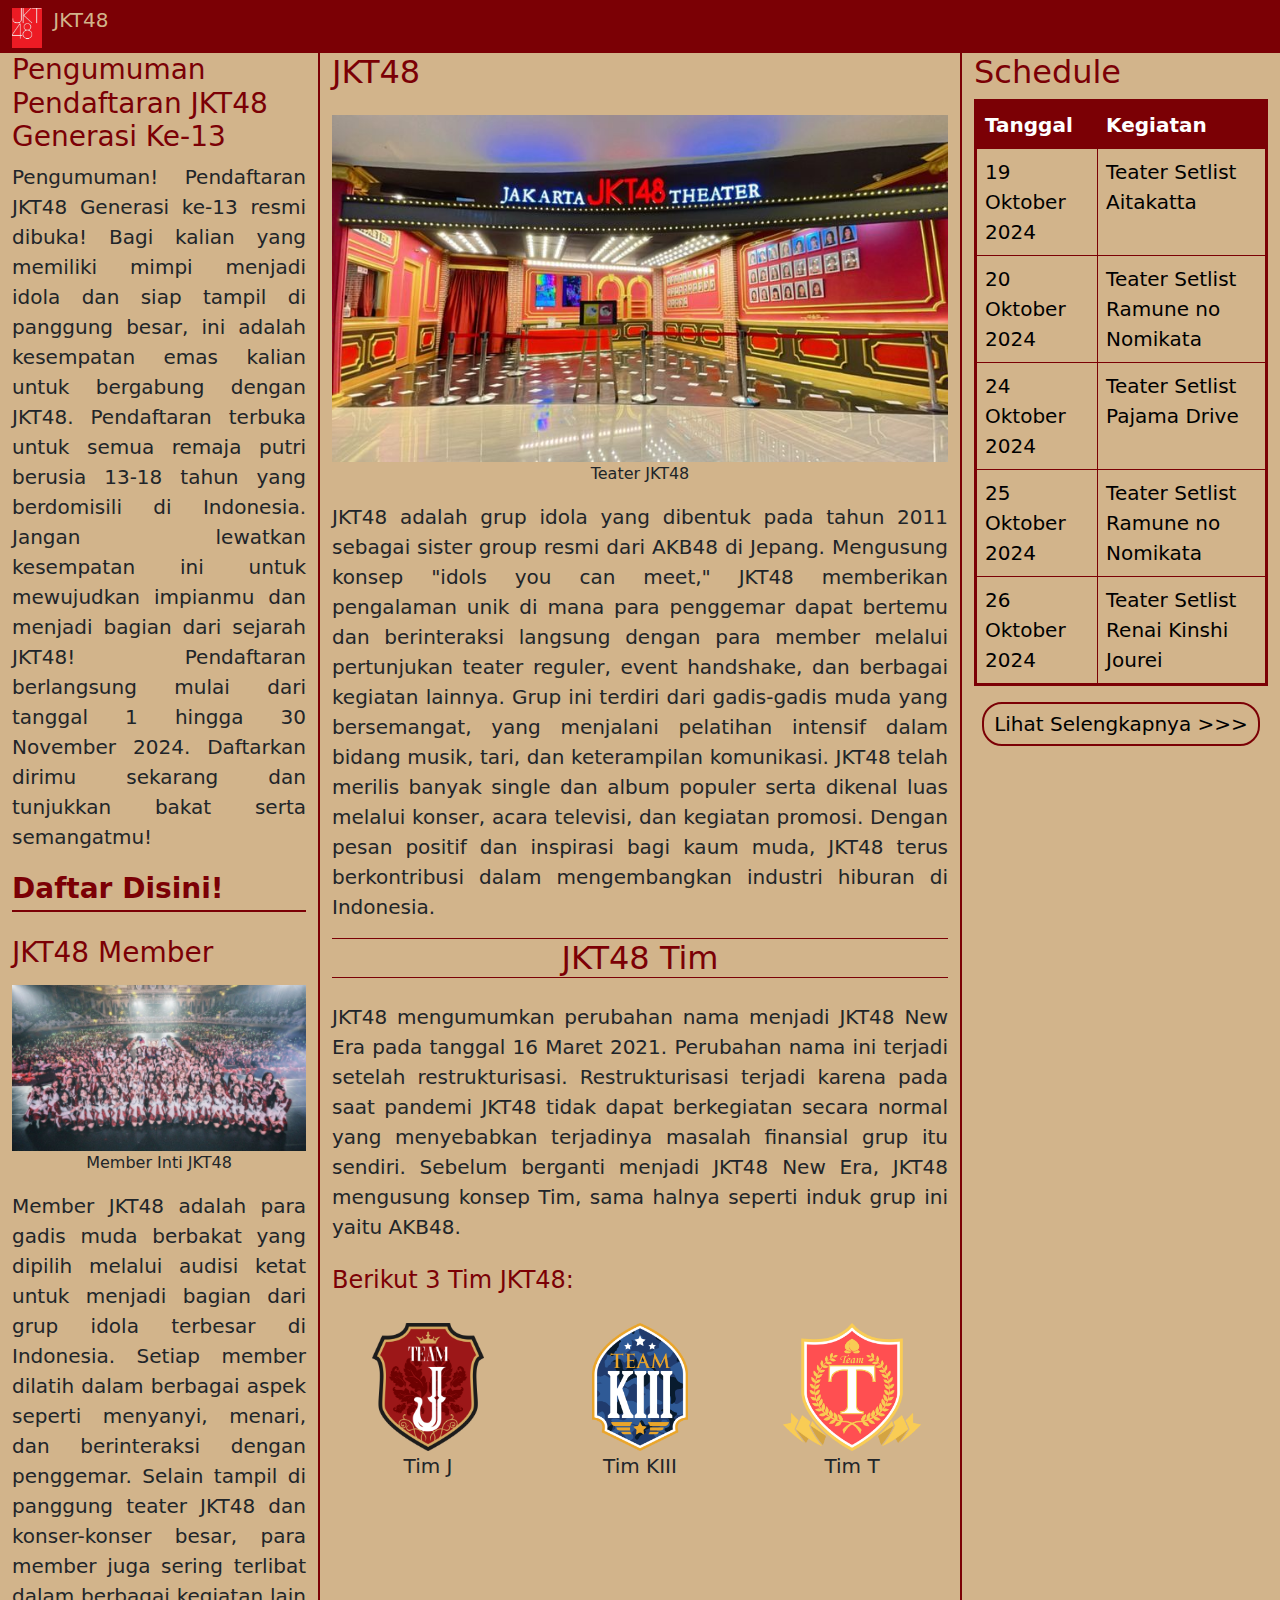
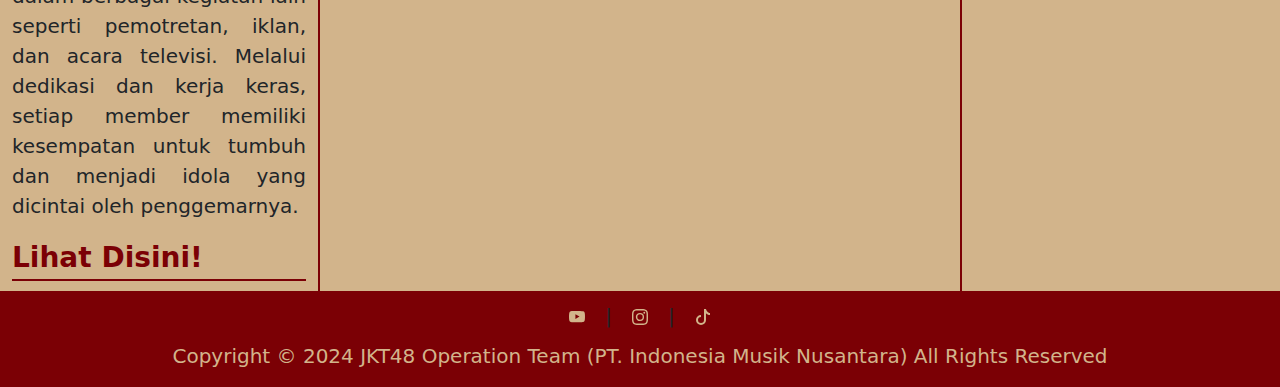
<file: index.html>
<!DOCTYPE html>
<html lang="en">

<head>
    <meta charset="UTF-8">
    <meta name="viewport" content="width=device-width, initial-scale=1.0">
    <title>JKT48</title>
    <link rel="icon" href="JKT48LogoRed.png" type="image/png">
    <link href="https://cdn.jsdelivr.net/npm/bootstrap@5.3.3/dist/css/bootstrap.min.css" rel="stylesheet"
        integrity="sha384-QWTKZyjpPEjISv5WaRU9OFeRpok6YctnYmDr5pNlyT2bRjXh0JMhjY6hW+ALEwIH" crossorigin="anonymous">
    <script src="https://cdn.jsdelivr.net/npm/bootstrap@5.3.3/dist/js/bootstrap.bundle.min.js"
        integrity="sha384-YvpcrYf0tY3lHB60NNkmXc5s9fDVZLESaAA55NDzOxhy9GkcIdslK1eN7N6jIeHz"
        crossorigin="anonymous"></script>
    <link rel="stylesheet" href="main.css">
    <div itemscope itemtype="http://schema.org/LocalBusiness" style="display: none;">
        <h2><span itemprop="name">Arkan Hariz Chandrawinata Liem </span></h2>
        <span itemprop="description"></span>
        <div itemprop="address" itemscope itemtype="http://schema.org/PostalAddress">
            <span itemprop="streetAddress">Perumahan Arum Lestari Permai 1 Blok D5, Jl. Karimun Jawa, Sukarame</span>
            <span itemprop="postalCode">35131</span>
            <span itemprop="addressLocality">Bandar Lampung </span>,
            <span itemprop="addressRegion">Lampung</span>
        </div>
        Phone: <span itemprop="telephone">082281920744</span>
    </div>
</head>

<body>
    <nav class="navbar bg-body-tertiary sticky-top">
        <div class="container-fluid nav-color sticky-top">
            <a class="navbar-brand" href="#">
                <img src="./assets/JKT48 Logo Red.jpeg" alt="Logo" width="30" height="40"
                    class="d-inline-block align-text-top">
                <span>JKT48</span>
            </a>
        </div>
    </nav>

    <section class="container-fluid">
        <div class="row">
            <div class="col-lg-3 col-md-4 order-2 order-md-1 side-bar custom-border-right">
                <h3>Pengumuman Pendaftaran JKT48 Generasi Ke-13</h3>
                <p class="info-justify">
                    Pengumuman! Pendaftaran JKT48 Generasi ke-13 resmi dibuka! Bagi kalian yang memiliki mimpi menjadi
                    idola dan siap tampil di panggung besar, ini adalah kesempatan emas kalian untuk bergabung dengan
                    JKT48. Pendaftaran terbuka untuk semua remaja putri berusia 13-18 tahun yang berdomisili di
                    Indonesia. Jangan lewatkan kesempatan ini untuk mewujudkan impianmu dan menjadi bagian dari sejarah
                    JKT48! Pendaftaran berlangsung mulai dari tanggal 1 hingga 30 November 2024. Daftarkan dirimu
                    sekarang dan tunjukkan bakat serta semangatmu!
                </p>
                <a href="formulir.html" target="_blank" class="fs-3">Daftar Disini!</a>
                <h3 class="pt-4">JKT48 Member</h3>
                <div class="pt-2">
                    <img src="./assets/memberGroup.jpeg" alt="" class="img-fluid">
                    <p class="fs-6 caption">Member Inti JKT48</p>
                </div>
                <p class="info-justify">
                    Member JKT48 adalah para gadis muda berbakat yang dipilih melalui audisi ketat untuk menjadi bagian
                    dari grup idola terbesar di Indonesia. Setiap member dilatih dalam berbagai aspek seperti menyanyi,
                    menari, dan berinteraksi dengan penggemar. Selain tampil di panggung teater JKT48 dan konser-konser
                    besar, para
                    member juga sering terlibat dalam berbagai kegiatan lain seperti pemotretan, iklan, dan acara
                    televisi. Melalui dedikasi dan kerja keras, setiap member memiliki kesempatan untuk tumbuh dan
                    menjadi idola yang dicintai oleh penggemarnya.
                </p>
                <a href="table.html" target="_blank" class="fs-3">Lihat Disini!</a>
            </div>
            <div class="col-lg-6 col-md-8 order-1 order-md-1 main-content">
                <h2>JKT48</h2>
                <div class="pt-3">
                    <img src="./assets/JKT48 Theater.jpeg" alt="" class="img-fluid">
                    <p class="fs-6 caption">Teater JKT48</p>
                </div>
                <p class="info-justify">
                    JKT48 adalah grup idola yang dibentuk pada tahun 2011 sebagai sister group resmi dari AKB48 di
                    Jepang. Mengusung konsep "idols you can meet," JKT48 memberikan pengalaman unik di mana para
                    penggemar dapat bertemu dan berinteraksi langsung dengan para member melalui pertunjukan teater
                    reguler, event handshake, dan berbagai kegiatan lainnya. Grup ini terdiri dari gadis-gadis muda yang
                    bersemangat, yang menjalani pelatihan intensif dalam bidang musik, tari, dan keterampilan
                    komunikasi. JKT48 telah merilis banyak single dan album populer serta dikenal luas melalui konser,
                    acara televisi, dan kegiatan promosi. Dengan pesan positif dan inspirasi bagi kaum muda, JKT48 terus
                    berkontribusi dalam mengembangkan industri hiburan di Indonesia.
                </p>
                <h2 class="tim">JKT48 Tim</h2>
                <p class="info-justify pt-3">
                    JKT48 mengumumkan perubahan nama menjadi JKT48 New Era pada tanggal 16 Maret 2021. Perubahan nama ini
                    terjadi setelah restrukturisasi. Restrukturisasi terjadi karena pada saat pandemi JKT48 tidak dapat
                    berkegiatan secara normal yang menyebabkan terjadinya masalah finansial grup itu sendiri. Sebelum
                    berganti menjadi JKT48 New Era, JKT48 mengusung konsep Tim, sama halnya seperti induk grup ini yaitu AKB48.
                </p>
                <h4 class="pt-2">Berikut 3 Tim JKT48:</h4>
                <div class="jkt-tim">
                    <span><img src="./assets/timJ.png" alt="" class="img-fluid">
                        <p class="fs-5">Tim J</p>
                    </span>
                    <span><img src="./assets/timKIII.png" alt="" class="img-fluid">
                        <p class="fs-5">Tim KIII</p>
                    </span>
                    <span><img src="./assets/timT.png" alt="" class="img-fluid">
                        <p class="fs-5">Tim T</p>
                    </span>
                </div>
            </div>
            <div class="col-lg-3 order-3 order-md-1 schedule custom-border-left">
                <h2>Schedule</h2>

                <table class="table table-bordered custom-table">
                    <thead>
                        <tr>
                            <th scope="col">Tanggal</th>
                            <th scope="col">Kegiatan</th>
                        </tr>
                    </thead>
                    <tr>
                        <td>19 Oktober 2024</td>
                        <td>Teater Setlist Aitakatta</td>
                    </tr>
                    <tr>
                        <td>20 Oktober 2024</td>
                        <td>Teater Setlist Ramune no Nomikata</td>
                    </tr>
                    <tr>
                        <td>24 Oktober 2024</td>
                        <td>Teater Setlist Pajama Drive</td>
                    </tr>
                    <tr>
                        <td>25 Oktober 2024</td>
                        <td>Teater Setlist Ramune no Nomikata</td>
                    </tr>
                    <tr>
                        <td>26 Oktober 2024</td>
                        <td>Teater Setlist Renai Kinshi Jourei</td>
                    </tr>
                </table>
                <div class="button">
                    <button type="button" class="lihat">Lihat Selengkapnya >>></button>
                </div>
            </div>
        </div>
    </section>

    <footer class="container-fluid">
        <div class="row footer-color footer">
            <div class="social-media">
                <span>
                    <a href="https://www.youtube.com/@JKT48">
                        <svg xmlns="http://www.w3.org/2000/svg" width="16" height="16" fill="currentColor" class="bi bi-youtube" viewBox="0 0 16 16">
                            <path d="M8.051 1.999h.089c.822.003 4.987.033 6.11.335a2.01 2.01 0 0 1 1.415 1.42c.101.38.172.883.22 1.402l.01.104.022.26.008.104c.065.914.073 1.77.074 1.957v.075c-.001.194-.01 1.108-.082 2.06l-.008.105-.009.104c-.05.572-.124 1.14-.235 1.558a2.01 2.01 0 0 1-1.415 1.42c-1.16.312-5.569.334-6.18.335h-.142c-.309 0-1.587-.006-2.927-.052l-.17-.006-.087-.004-.171-.007-.171-.007c-1.11-.049-2.167-.128-2.654-.26a2.01 2.01 0 0 1-1.415-1.419c-.111-.417-.185-.986-.235-1.558L.09 9.82l-.008-.104A31 31 0 0 1 0 7.68v-.123c.002-.215.01-.958.064-1.778l.007-.103.003-.052.008-.104.022-.26.01-.104c.048-.519.119-1.023.22-1.402a2.01 2.01 0 0 1 1.415-1.42c.487-.13 1.544-.21 2.654-.26l.17-.007.172-.006.086-.003.171-.007A100 100 0 0 1 7.858 2zM6.4 5.209v4.818l4.157-2.408z"/>
                        </svg>
                    </a>
                </span>
                |
                <span>
                    <a href="https://www.instagram.com/jkt48?utm_source=ig_web_button_share_sheet&igsh=ZDNlZDc0MzIxNw==">
                        <svg xmlns="http://www.w3.org/2000/svg" width="16" height="16" fill="currentColor" class="bi bi-instagram" viewBox="0 0 16 16">
                            <path d="M8 0C5.829 0 5.556.01 4.703.048 3.85.088 3.269.222 2.76.42a3.9 3.9 0 0 0-1.417.923A3.9 3.9 0 0 0 .42 2.76C.222 3.268.087 3.85.048 4.7.01 5.555 0 5.827 0 8.001c0 2.172.01 2.444.048 3.297.04.852.174 1.433.372 1.942.205.526.478.972.923 1.417.444.445.89.719 1.416.923.51.198 1.09.333 1.942.372C5.555 15.99 5.827 16 8 16s2.444-.01 3.298-.048c.851-.04 1.434-.174 1.943-.372a3.9 3.9 0 0 0 1.416-.923c.445-.445.718-.891.923-1.417.197-.509.332-1.09.372-1.942C15.99 10.445 16 10.173 16 8s-.01-2.445-.048-3.299c-.04-.851-.175-1.433-.372-1.941a3.9 3.9 0 0 0-.923-1.417A3.9 3.9 0 0 0 13.24.42c-.51-.198-1.092-.333-1.943-.372C10.443.01 10.172 0 7.998 0zm-.717 1.442h.718c2.136 0 2.389.007 3.232.046.78.035 1.204.166 1.486.275.373.145.64.319.92.599s.453.546.598.92c.11.281.24.705.275 1.485.039.843.047 1.096.047 3.231s-.008 2.389-.047 3.232c-.035.78-.166 1.203-.275 1.485a2.5 2.5 0 0 1-.599.919c-.28.28-.546.453-.92.598-.28.11-.704.24-1.485.276-.843.038-1.096.047-3.232.047s-2.39-.009-3.233-.047c-.78-.036-1.203-.166-1.485-.276a2.5 2.5 0 0 1-.92-.598 2.5 2.5 0 0 1-.6-.92c-.109-.281-.24-.705-.275-1.485-.038-.843-.046-1.096-.046-3.233s.008-2.388.046-3.231c.036-.78.166-1.204.276-1.486.145-.373.319-.64.599-.92s.546-.453.92-.598c.282-.11.705-.24 1.485-.276.738-.034 1.024-.044 2.515-.045zm4.988 1.328a.96.96 0 1 0 0 1.92.96.96 0 0 0 0-1.92m-4.27 1.122a4.109 4.109 0 1 0 0 8.217 4.109 4.109 0 0 0 0-8.217m0 1.441a2.667 2.667 0 1 1 0 5.334 2.667 2.667 0 0 1 0-5.334"/>
                        </svg>
                    </a>
                </span>
                |
                <span>
                    <a href="https://www.tiktok.com/@jkt48.official?is_from_webapp=1&sender_device=pc">
                        <svg xmlns="http://www.w3.org/2000/svg" width="16" height="16" fill="currentColor" class="bi bi-tiktok" viewBox="0 0 16 16">
                            <path d="M9 0h1.98c.144.715.54 1.617 1.235 2.512C12.895 3.389 13.797 4 15 4v2c-1.753 0-3.07-.814-4-1.829V11a5 5 0 1 1-5-5v2a3 3 0 1 0 3 3z"/>
                        </svg>
                    </a>
                </span>
            </div>
            <p>Copyright © 2024 JKT48 Operation Team (PT. Indonesia Musik Nusantara) All Rights Reserved</p>
        </div>
    </footer>







    <script src="https://cdn.jsdelivr.net/npm/@popperjs/core@2.11.8/dist/umd/popper.min.js"
        integrity="sha384-I7E8VVD/ismYTF4hNIPjVp/Zjvgyol6VFvRkX/vR+Vc4jQkC+hVqc2pM8ODewa9r"
        crossorigin="anonymous"></script>
    <script src="https://cdn.jsdelivr.net/npm/bootstrap@5.3.3/dist/js/bootstrap.min.js"
        integrity="sha384-0pUGZvbkm6XF6gxjEnlmuGrJXVbNuzT9qBBavbLwCsOGabYfZo0T0to5eqruptLy"
        crossorigin="anonymous"></script>
</body>

</html>
</file>
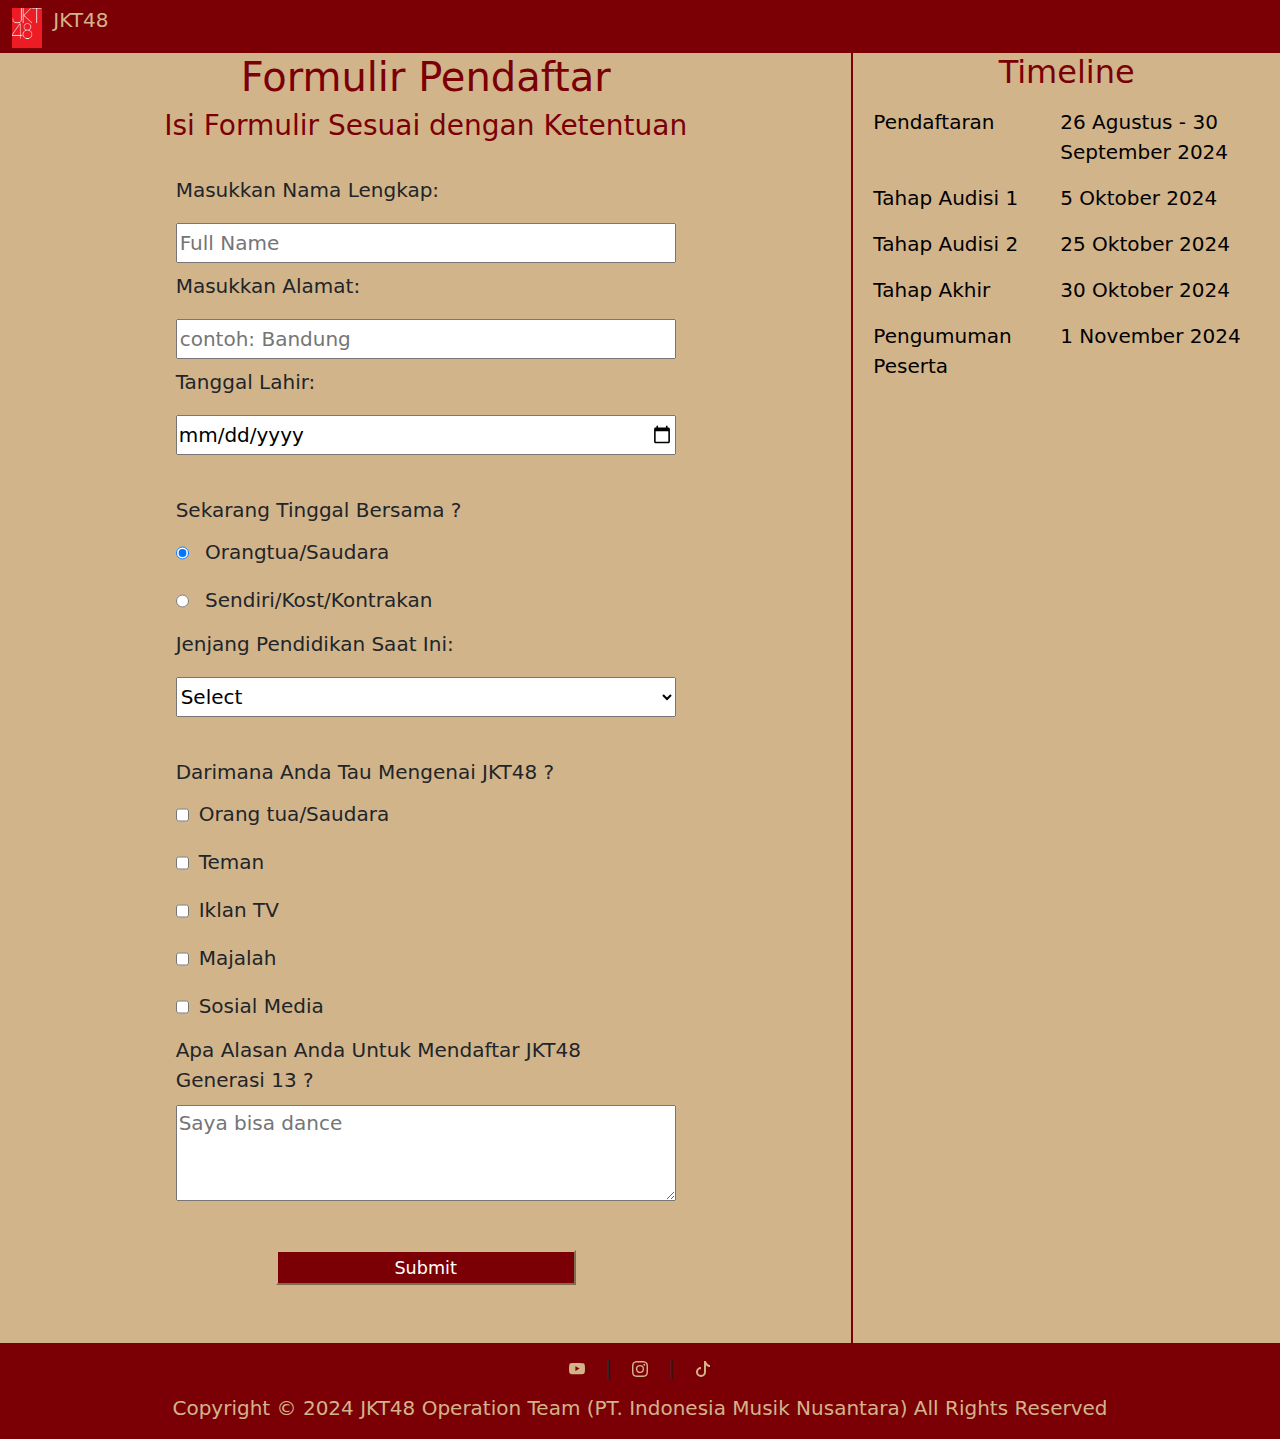
<file: formulir.html>
<!DOCTYPE html>
<html lang="en">

<head>
    <meta charset="UTF-8">
    <meta name="viewport" content="width=device-width, initial-scale=1.0">
    <title>Pendaftaran JKT48 Generasi 13</title>
    <link rel="icon" href="JKT48LogoRed.png" type="image/png">
    <link href="https://cdn.jsdelivr.net/npm/bootstrap@5.3.3/dist/css/bootstrap.min.css" rel="stylesheet"
        integrity="sha384-QWTKZyjpPEjISv5WaRU9OFeRpok6YctnYmDr5pNlyT2bRjXh0JMhjY6hW+ALEwIH" crossorigin="anonymous">
    <script src="https://cdn.jsdelivr.net/npm/bootstrap@5.3.3/dist/js/bootstrap.bundle.min.js"
        integrity="sha384-YvpcrYf0tY3lHB60NNkmXc5s9fDVZLESaAA55NDzOxhy9GkcIdslK1eN7N6jIeHz"
        crossorigin="anonymous"></script>
    <link rel="stylesheet" href="formulir.css">
    <div itemscope itemtype="http://schema.org/LocalBusiness" style="display: none;">
        <h2><span itemprop="name">Arkan Hariz Chandrawinata Liem </span></h2>
        <span itemprop="description"></span>
        <div itemprop="address" itemscope itemtype="http://schema.org/PostalAddress">
            <span itemprop="streetAddress">Perumahan Arum Lestari Permai 1 Blok D5, Jl. Karimun Jawa, Sukarame</span>
            <span itemprop="postalCode">35131</span>
            <span itemprop="addressLocality">Bandar Lampung </span>,
            <span itemprop="addressRegion">Lampung</span>
        </div>
        Phone: <span itemprop="telephone">082281920744</span>
    </div>
</head>

<body>
    <nav class="navbar bg-body-tertiary sticky-top">
        <div class="container-fluid nav-color sticky-top">
            <a class="navbar-brand" href="#">
                <img src="./assets/JKT48 Logo Red.jpeg" alt="Logo" width="30" height="40"
                    class="d-inline-block align-text-top">
                <span>JKT48</span>
            </a>
        </div>
    </nav>

    <section class="container-fluid">
        <div class="row">
            <div class="col-lg-8 col-md order-2 order-md-1 custom-border-right formulir">
                <h1>Formulir Pendaftar</h1>
                <h3>Isi Formulir Sesuai dengan Ketentuan </h3>

                <form action="" method="GET">
                    <fieldset>
                        <label id="name-label">Masukkan Nama Lengkap: </label>
                        <input id="name" type="text" placeholder="Full Name" name="Nama" required>
                
                        <label id="address-label">Masukkan Alamat: </label>
                        <input id="address" type="text" placeholder="contoh: Bandung" name="Alamat" required>

                        <label for="dob">Tanggal Lahir: </label>
                        <input id="dob" type="date" name="Tanggal Lahir ">
                    </fieldset>
                    <fieldset>
                        <label>Sekarang Tinggal Bersama ?</label>
                        <label for="living"><input id="living" class="inline" type="radio" name="Tempat Tinggal" value="Orangtua/Saudara" checked> Orangtua/Saudara</label>
                        <label for="living"><input id="living" class="inline" type="radio" name="Tempat Tinggal" value="Sendiri/Kost/Kontrakan"> Sendiri/Kost/Kontrakan</label>
                        
                        <label>Jenjang Pendidikan Saat Ini: </label>
                        <select id="dropdown" name="pendidikan">
                            <option value="">Select</option>
                            <option value="SD">SD</option>
                            <option value="SMP">SMP</option>
                            <option value="SMA">SMA</option>
                            <option value="Kuliah">Kuliah</option>
                            <option value="Lulus">Lulus</option>
                        </select>
                    </fieldset>
                    <fieldset>
                        <label>Darimana Anda Tau Mengenai JKT48 ?</label>
                        <label for="survey-form"><input id="survey-form" type="checkbox" class="inline" name="Orang tua/Saudara">Orang tua/Saudara</label>
                        <label for="survey-form"><input id="survey-form" type="checkbox" class="inline" name="Teman">Teman</label>
                        <label for="survey-form"><input id="survey-form" type="checkbox" class="inline" name="Iklan TV">Iklan TV</label>
                        <label for="survey-form"><input id="survey-form" type="checkbox" class="inline" name="Majalah">Majalah</label>
                        <label for="survey-form"><input id="survey-form" type="checkbox" class="inline" name="Sosial Media">Sosial Media</label>
                
                        <label for="alasan-bergabung">Apa Alasan Anda Untuk Mendaftar JKT48 Generasi 13 ?
                            <textarea id="alasan-bergabungs" rows="3" cols="30" placeholder="Saya bisa dance" name="alasan bergabung"></textarea>
                        </label>
                    </fieldset>
                    <input id="submit" type="submit" value="Submit">
                </form>
                
            </div>
            <div class="col-lg-4 order-1 order-md-1 timeline">
                <h2>Timeline</h2>
                <table class="table custom-table">
                    <tr>
                        <td>Pendaftaran</td>
                        <td>26 Agustus - 30 September 2024</td>
                    </tr>
                    <tr>
                        <td>Tahap Audisi 1</td>
                        <td>5 Oktober 2024</td>
                    </tr>
                    <tr>
                        <td>Tahap Audisi 2</td>
                        <td>25 Oktober 2024</td>
                    </tr>
                    <tr>
                        <td>Tahap Akhir</td>
                        <td>30 Oktober 2024</td>
                    </tr>
                    <tr>
                        <td>Pengumuman Peserta</td>
                        <td>1 November 2024</td>
                    </tr>
                </table>
            </div>
        </div>
    </section>

    <footer class="container-fluid">
        <div class="row footer-color footer">
            <div class="social-media">
                <span>
                    <a href="https://www.youtube.com/@JKT48">
                        <svg xmlns="http://www.w3.org/2000/svg" width="16" height="16" fill="currentColor" class="bi bi-youtube" viewBox="0 0 16 16">
                            <path d="M8.051 1.999h.089c.822.003 4.987.033 6.11.335a2.01 2.01 0 0 1 1.415 1.42c.101.38.172.883.22 1.402l.01.104.022.26.008.104c.065.914.073 1.77.074 1.957v.075c-.001.194-.01 1.108-.082 2.06l-.008.105-.009.104c-.05.572-.124 1.14-.235 1.558a2.01 2.01 0 0 1-1.415 1.42c-1.16.312-5.569.334-6.18.335h-.142c-.309 0-1.587-.006-2.927-.052l-.17-.006-.087-.004-.171-.007-.171-.007c-1.11-.049-2.167-.128-2.654-.26a2.01 2.01 0 0 1-1.415-1.419c-.111-.417-.185-.986-.235-1.558L.09 9.82l-.008-.104A31 31 0 0 1 0 7.68v-.123c.002-.215.01-.958.064-1.778l.007-.103.003-.052.008-.104.022-.26.01-.104c.048-.519.119-1.023.22-1.402a2.01 2.01 0 0 1 1.415-1.42c.487-.13 1.544-.21 2.654-.26l.17-.007.172-.006.086-.003.171-.007A100 100 0 0 1 7.858 2zM6.4 5.209v4.818l4.157-2.408z"/>
                        </svg>
                    </a>
                </span>
                |
                <span>
                    <a href="https://www.instagram.com/jkt48?utm_source=ig_web_button_share_sheet&igsh=ZDNlZDc0MzIxNw==">
                        <svg xmlns="http://www.w3.org/2000/svg" width="16" height="16" fill="currentColor" class="bi bi-instagram" viewBox="0 0 16 16">
                            <path d="M8 0C5.829 0 5.556.01 4.703.048 3.85.088 3.269.222 2.76.42a3.9 3.9 0 0 0-1.417.923A3.9 3.9 0 0 0 .42 2.76C.222 3.268.087 3.85.048 4.7.01 5.555 0 5.827 0 8.001c0 2.172.01 2.444.048 3.297.04.852.174 1.433.372 1.942.205.526.478.972.923 1.417.444.445.89.719 1.416.923.51.198 1.09.333 1.942.372C5.555 15.99 5.827 16 8 16s2.444-.01 3.298-.048c.851-.04 1.434-.174 1.943-.372a3.9 3.9 0 0 0 1.416-.923c.445-.445.718-.891.923-1.417.197-.509.332-1.09.372-1.942C15.99 10.445 16 10.173 16 8s-.01-2.445-.048-3.299c-.04-.851-.175-1.433-.372-1.941a3.9 3.9 0 0 0-.923-1.417A3.9 3.9 0 0 0 13.24.42c-.51-.198-1.092-.333-1.943-.372C10.443.01 10.172 0 7.998 0zm-.717 1.442h.718c2.136 0 2.389.007 3.232.046.78.035 1.204.166 1.486.275.373.145.64.319.92.599s.453.546.598.92c.11.281.24.705.275 1.485.039.843.047 1.096.047 3.231s-.008 2.389-.047 3.232c-.035.78-.166 1.203-.275 1.485a2.5 2.5 0 0 1-.599.919c-.28.28-.546.453-.92.598-.28.11-.704.24-1.485.276-.843.038-1.096.047-3.232.047s-2.39-.009-3.233-.047c-.78-.036-1.203-.166-1.485-.276a2.5 2.5 0 0 1-.92-.598 2.5 2.5 0 0 1-.6-.92c-.109-.281-.24-.705-.275-1.485-.038-.843-.046-1.096-.046-3.233s.008-2.388.046-3.231c.036-.78.166-1.204.276-1.486.145-.373.319-.64.599-.92s.546-.453.92-.598c.282-.11.705-.24 1.485-.276.738-.034 1.024-.044 2.515-.045zm4.988 1.328a.96.96 0 1 0 0 1.92.96.96 0 0 0 0-1.92m-4.27 1.122a4.109 4.109 0 1 0 0 8.217 4.109 4.109 0 0 0 0-8.217m0 1.441a2.667 2.667 0 1 1 0 5.334 2.667 2.667 0 0 1 0-5.334"/>
                        </svg>
                    </a>
                </span>
                |
                <span>
                    <a href="https://www.tiktok.com/@jkt48.official?is_from_webapp=1&sender_device=pc">
                        <svg xmlns="http://www.w3.org/2000/svg" width="16" height="16" fill="currentColor" class="bi bi-tiktok" viewBox="0 0 16 16">
                            <path d="M9 0h1.98c.144.715.54 1.617 1.235 2.512C12.895 3.389 13.797 4 15 4v2c-1.753 0-3.07-.814-4-1.829V11a5 5 0 1 1-5-5v2a3 3 0 1 0 3 3z"/>
                        </svg>
                    </a>
                </span>
            </div>
            <p>Copyright © 2024 JKT48 Operation Team (PT. Indonesia Musik Nusantara) All Rights Reserved</p>
        </div>
    </footer>


    <script src="https://cdn.jsdelivr.net/npm/@popperjs/core@2.11.8/dist/umd/popper.min.js"
        integrity="sha384-I7E8VVD/ismYTF4hNIPjVp/Zjvgyol6VFvRkX/vR+Vc4jQkC+hVqc2pM8ODewa9r"
        crossorigin="anonymous"></script>
    <script src="https://cdn.jsdelivr.net/npm/bootstrap@5.3.3/dist/js/bootstrap.min.js"
        integrity="sha384-0pUGZvbkm6XF6gxjEnlmuGrJXVbNuzT9qBBavbLwCsOGabYfZo0T0to5eqruptLy"
        crossorigin="anonymous"></script>
</body>

</html>
</file>
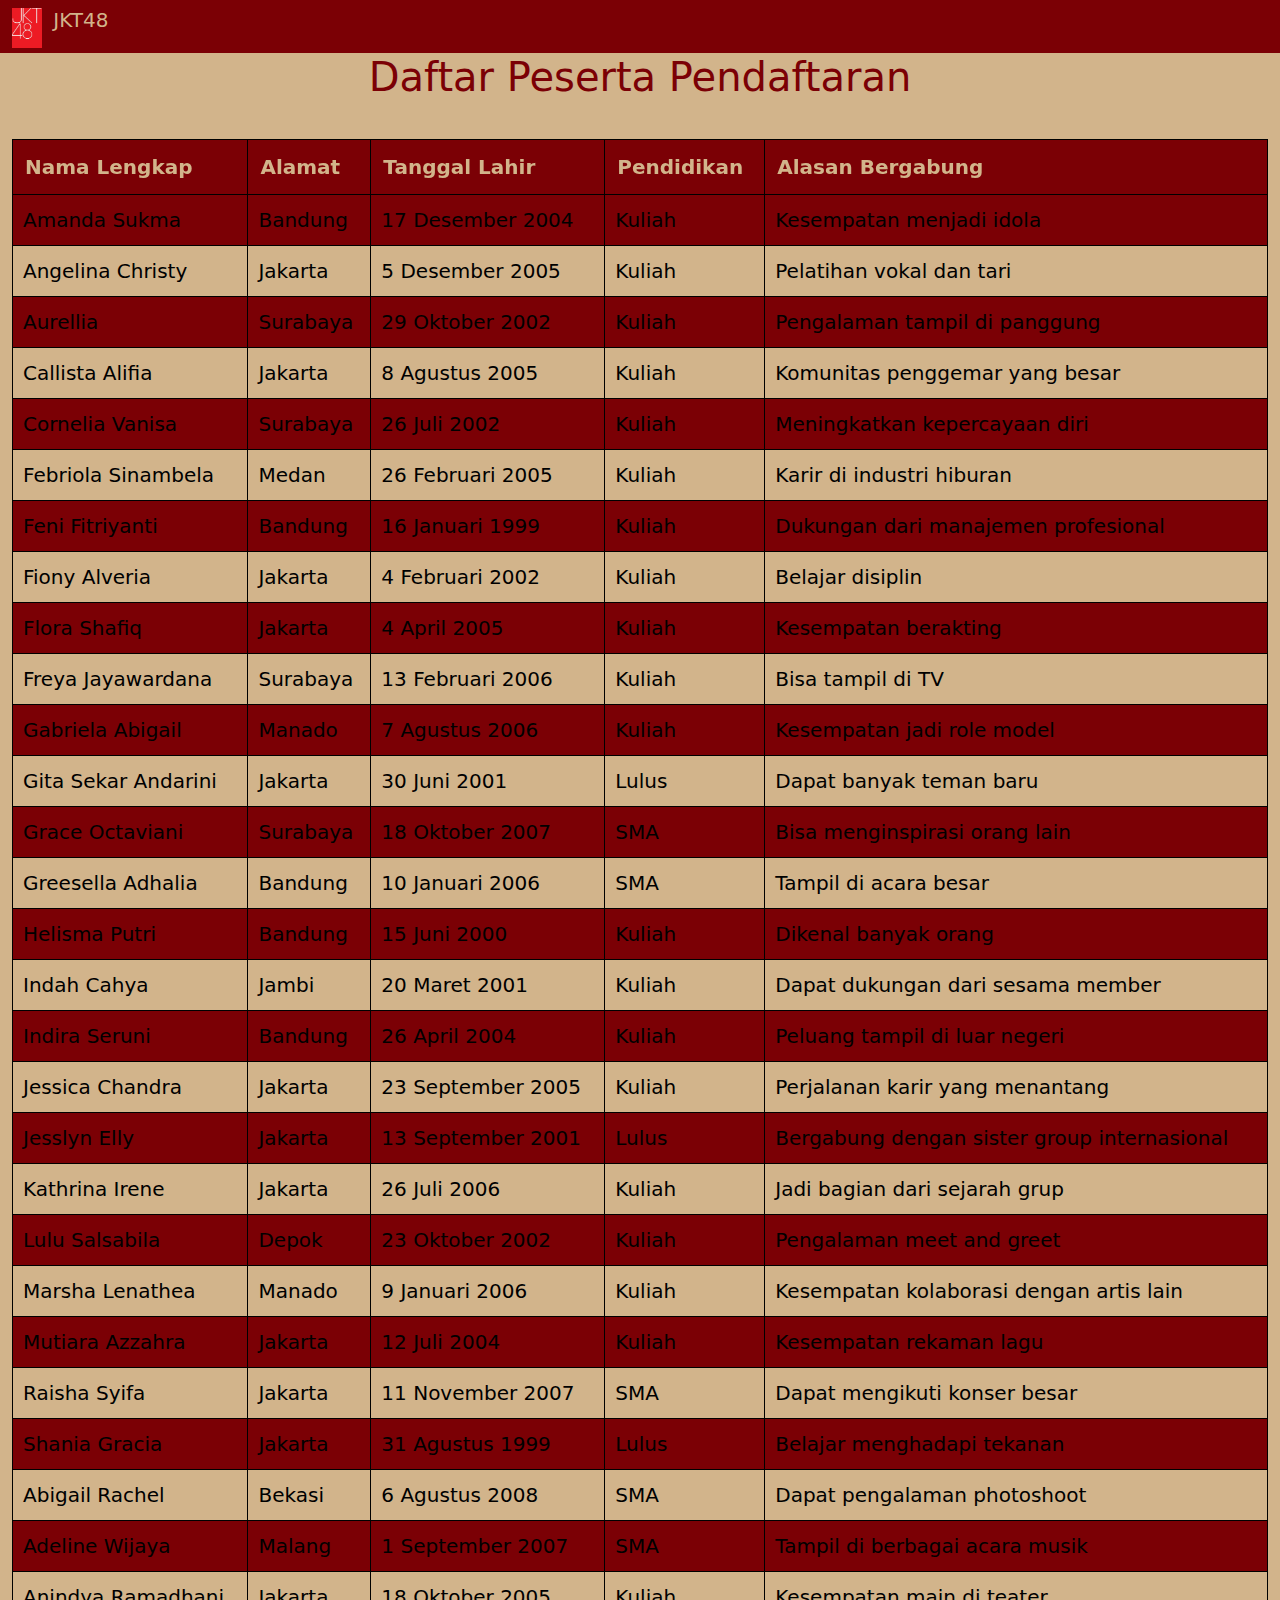
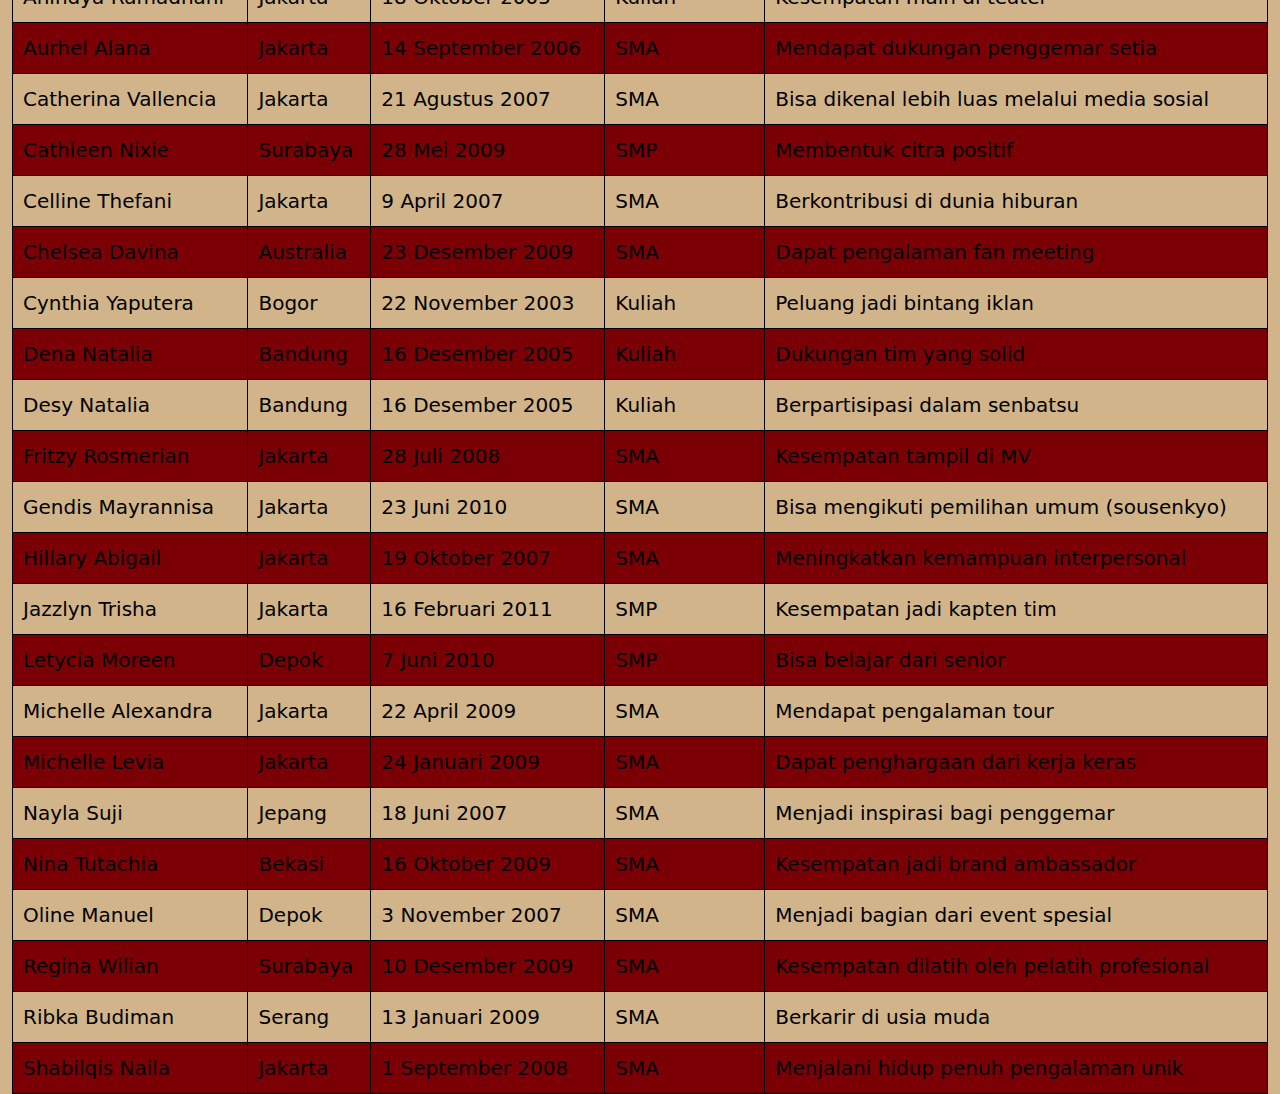
<file: table.html>
<!DOCTYPE html>
<html lang="en">
<head>
    <meta charset="UTF-8">
    <meta name="viewport" content="width=device-width, initial-scale=1.0">
    <title>Tabel Data Peserta</title>
    <link rel="icon" href="JKT48LogoRed.png" type="image/png">
    <link href="https://cdn.jsdelivr.net/npm/bootstrap@5.3.3/dist/css/bootstrap.min.css" rel="stylesheet"
        integrity="sha384-QWTKZyjpPEjISv5WaRU9OFeRpok6YctnYmDr5pNlyT2bRjXh0JMhjY6hW+ALEwIH" crossorigin="anonymous">
    <script src="https://cdn.jsdelivr.net/npm/bootstrap@5.3.3/dist/js/bootstrap.bundle.min.js"
        integrity="sha384-YvpcrYf0tY3lHB60NNkmXc5s9fDVZLESaAA55NDzOxhy9GkcIdslK1eN7N6jIeHz"
        crossorigin="anonymous"></script>
    <link rel="stylesheet" href="table.css">
    <div itemscope itemtype="http://schema.org/LocalBusiness" style="display: none;">
        <h2><span itemprop="name">Arkan Hariz Chandrawinata Liem </span></h2>
        <span itemprop="description"></span>
        <div itemprop="address" itemscope itemtype="http://schema.org/PostalAddress">
            <span itemprop="streetAddress">Perumahan Arum Lestari Permai 1 Blok D5, Jl. Karimun Jawa, Sukarame</span>
            <span itemprop="postalCode">35131</span>
            <span itemprop="addressLocality">Bandar Lampung </span>,
            <span itemprop="addressRegion">Lampung</span>
        </div>
        Phone: <span itemprop="telephone">082281920744</span>
    </div>
</head>
<body>
    <nav class="navbar bg-body-tertiary sticky-top">
        <div class="container-fluid nav-color sticky-top">
            <a class="navbar-brand" href="#">
                <img src="./assets/JKT48 Logo Red.jpeg" alt="Logo" width="30" height="40"
                    class="d-inline-block align-text-top">
                <span>JKT48</span>
            </a>
        </div>
    </nav>

    <div class="container-fluid">
        <div class="daftar-peserta">
            <h1>Daftar Peserta Pendaftaran</h1>
            <table class="daftar-peserta" align="center">
                <thead>
                    <tr>
                        <th>Nama Lengkap</th>
                        <th>Alamat</th>
                        <th>Tanggal Lahir</th>
                        <th>Pendidikan</th>
                        <th>Alasan Bergabung</th>
                    </tr>
                </thead>
                <tbody>
                    <tr>
                        <td>Amanda Sukma</td>
                        <td>Bandung</td>
                        <td>17 Desember 2004</td>
                        <td>Kuliah</td>
                        <td>Kesempatan menjadi idola</td>
                    </tr>
                    <tr>
                        <td>Angelina Christy</td>
                        <td>Jakarta</td>
                        <td>5 Desember 2005</td>
                        <td>Kuliah</td>
                        <td>Pelatihan vokal dan tari</td>
                    </tr>
                    <tr>
                        <td>Aurellia</td>
                        <td>Surabaya</td>
                        <td>29 Oktober 2002</td>
                        <td>Kuliah</td>
                        <td>Pengalaman tampil di panggung</td>
                    </tr>
                    <tr>
                        <td>Callista Alifia</td>
                        <td>Jakarta</td>
                        <td>8 Agustus 2005</td>
                        <td>Kuliah</td>
                        <td>Komunitas penggemar yang besar</td>
                    </tr>
                    <tr>
                        <td>Cornelia Vanisa</td>
                        <td>Surabaya</td>
                        <td>26 Juli 2002</td>
                        <td>Kuliah</td>
                        <td>Meningkatkan kepercayaan diri</td>
                    </tr>
                    <tr>
                        <td>Febriola Sinambela</td>
                        <td>Medan</td>
                        <td>26 Februari 2005</td>
                        <td>Kuliah</td>
                        <td>Karir di industri hiburan</td>
                    </tr>
                    <tr>
                        <td>Feni Fitriyanti</td>
                        <td>Bandung</td>
                        <td>16 Januari 1999</td>
                        <td>Kuliah</td>
                        <td>Dukungan dari manajemen profesional</td>
                    </tr>
                    <tr>
                        <td>Fiony Alveria</td>
                        <td>Jakarta</td>
                        <td>4 Februari 2002</td
                        <td>Orang Tua/Saudara</td>
                        <td>Kuliah</td>
                        <td>Belajar disiplin</td>
                    </tr>
                    <tr>
                        <td>Flora Shafiq</td>
                        <td>Jakarta</td>
                        <td>4 April 2005</td>
                        <td>Kuliah</td>
                        <td>Kesempatan berakting</td>
                    </tr>
                    <tr>
                        <td>Freya Jayawardana</td>
                        <td>Surabaya</td>
                        <td>13 Februari 2006</td>
                        <td>Kuliah</td>
                        <td>Bisa tampil di TV</td>
                    </tr>
                    <tr>
                        <td>Gabriela Abigail</td>
                        <td>Manado</td>
                        <td>7 Agustus 2006</td>
                        <td>Kuliah</td>
                        <td>Kesempatan jadi role model</td>
                    </tr>
                    <tr>
                        <td>Gita Sekar Andarini</td>
                        <td>Jakarta</td>
                        <td>30 Juni 2001</td>
                        <td>Lulus</td>
                        <td>Dapat banyak teman baru</td>
                    </tr>
                    <tr>
                        <td>Grace Octaviani</td>
                        <td>Surabaya</td>
                        <td>18 Oktober 2007</td>
                        <td>SMA</td>
                        <td>Bisa menginspirasi orang lain</td>
                    </tr>
                    <tr>
                        <td>Greesella Adhalia</td>
                        <td>Bandung</td>
                        <td>10 Januari 2006</td>
                        <td>SMA</td>
                        <td>Tampil di acara besar</td>
                    </tr>
                    <tr>
                        <td>Helisma Putri</td>
                        <td>Bandung</td>
                        <td>15 Juni 2000</td>
                        <td>Kuliah</td>
                        <td>Dikenal banyak orang</td>
                    </tr>
                    <tr>
                        <td>Indah Cahya</td>
                        <td>Jambi</td>
                        <td>20 Maret 2001</td>
                        <td>Kuliah</td>
                        <td>Dapat dukungan dari sesama member</td>
                    </tr>
                    <tr>
                        <td>Indira Seruni</td>
                        <td>Bandung</td>
                        <td>26 April 2004</td>
                        <td>Kuliah</td>
                        <td>Peluang tampil di luar negeri</td>
                    </tr>
                    <tr>
                        <td>Jessica Chandra</td>
                        <td>Jakarta</td>
                        <td>23 September 2005</td>
                        <td>Kuliah</td>
                        <td>Perjalanan karir yang menantang</td>
                    </tr>
                    <tr>
                        <td>Jesslyn Elly</td>
                        <td>Jakarta</td>
                        <td>13 September 2001</td>
                        <td>Lulus</td>
                        <td>Bergabung dengan sister group internasional</td>
                    </tr>
                    <tr>
                        <td>Kathrina Irene</td>
                        <td>Jakarta</td>
                        <td>26 Juli 2006</td>
                        <td>Kuliah</td>
                        <td>Jadi bagian dari sejarah grup</td>
                    </tr>
                    <tr>
                        <td>Lulu Salsabila</td>
                        <td>Depok</td>
                        <td>23 Oktober 2002</td>
                        <td>Kuliah</td>
                        <td>Pengalaman meet and greet</td>
                    </tr>
                    <tr>
                        <td>Marsha Lenathea</td>
                        <td>Manado</td>
                        <td>9 Januari 2006</td>
                        <td>Kuliah</td>
                        <td>Kesempatan kolaborasi dengan artis lain</td>
                    </tr>
                    <tr>
                        <td>Mutiara Azzahra</td>
                        <td>Jakarta</td>
                        <td>12 Juli 2004</td>
                        <td>Kuliah</td>
                        <td>Kesempatan rekaman lagu</td>
                    </tr>
                    <tr>
                        <td>Raisha Syifa</td>
                        <td>Jakarta</td>
                        <td>11 November 2007</td>
                        <td>SMA</td>
                        <td>Dapat mengikuti konser besar</td>
                    </tr>
                    <tr>
                        <td>Shania Gracia</td>
                        <td>Jakarta</td>
                        <td>31 Agustus 1999</td>
                        <td>Lulus</td>
                        <td>Belajar menghadapi tekanan</td>
                    </tr>
                    <tr>
                        <td>Abigail Rachel</td>
                        <td>Bekasi</td>
                        <td>6 Agustus 2008</td>
                        <td>SMA</td>
                        <td>Dapat pengalaman photoshoot</td>
                    </tr>
                    <tr>
                        <td>Adeline Wijaya</td>
                        <td>Malang</td>
                        <td>1 September 2007</td>
                        <td>SMA</td>
                        <td>Tampil di berbagai acara musik</td>
                    </tr>
                    <tr>
                        <td>Anindya Ramadhani</td>
                        <td>Jakarta</td>
                        <td>18 Oktober 2005</td>
                        <td>Kuliah</td>
                        <td>Kesempatan main di teater</td>
                    </tr>
                    <tr>
                        <td>Aurhel Alana</td>
                        <td>Jakarta</td>
                        <td>14 September 2006</td>
                        <td>SMA</td>
                        <td>Mendapat dukungan penggemar setia</td>
                    </tr>
                    <tr>
                        <td>Catherina Vallencia</td>
                        <td>Jakarta</td>
                        <td>21 Agustus 2007</td>
                        <td>SMA</td>
                        <td>Bisa dikenal lebih luas melalui media sosial</td>
                    </tr>
                    <tr>
                        <td>Cathleen Nixie</td>
                        <td>Surabaya</td>
                        <td>28 Mei 2009</td>
                        <td>SMP</td>
                        <td>Membentuk citra positif</td>
                    </tr>
                    <tr>
                        <td>Celline Thefani</td>
                        <td>Jakarta</td>
                        <td>9 April 2007</td>
                        <td>SMA</td>
                        <td>Berkontribusi di dunia hiburan</td>
                    </tr>
                    <tr>
                        <td>Chelsea Davina</td>
                        <td>Australia</td>
                        <td>23 Desember 2009</td>
                        <td>SMA</td>
                        <td>Dapat pengalaman fan meeting</td>
                    </tr>
                    <tr>
                        <td>Cynthia Yaputera</td>
                        <td>Bogor</td>
                        <td>22 November 2003</td>
                        <td>Kuliah</td>
                        <td>Peluang jadi bintang iklan</td>
                    </tr>
                    <tr>
                        <td>Dena Natalia</td>
                        <td>Bandung</td>
                        <td>16 Desember 2005</td>
                        <td>Kuliah</td>
                        <td>Dukungan tim yang solid</td>
                    </tr>
                    <tr>
                        <td>Desy Natalia</td>
                        <td>Bandung</td>
                        <td>16 Desember 2005</td>
                        <td>Kuliah</td>
                        <td>Berpartisipasi dalam senbatsu</td>
                    </tr>
                    <tr>
                        <td>Fritzy Rosmerian</td>
                        <td>Jakarta</td>
                        <td>28 Juli 2008</td>
                        <td>SMA</td>
                        <td>Kesempatan tampil di MV</td>
                    </tr>
                    <tr>
                        <td>Gendis Mayrannisa</td>
                        <td>Jakarta</td>
                        <td>23 Juni 2010</td>
                        <td>SMA</td>
                        <td>Bisa mengikuti pemilihan umum (sousenkyo)</td>
                    </tr>
                    <tr>
                        <td>Hillary Abigail</td>
                        <td>Jakarta</td>
                        <td>19 Oktober 2007</td>
                        <td>SMA</td>
                        <td>Meningkatkan kemampuan interpersonal</td>
                    </tr>
                    <tr>
                        <td>Jazzlyn Trisha</td>
                        <td>Jakarta</td>
                        <td>16 Februari 2011</td>
                        <td>SMP</td>
                        <td>Kesempatan jadi kapten tim</td>
                    </tr>
                    <tr>
                        <td>Letycia Moreen</td>
                        <td>Depok</td>
                        <td>7 Juni 2010</td>
                        <td>SMP</td>
                        <td>Bisa belajar dari senior</td>
                    </tr>
                    <tr>
                        <td>Michelle Alexandra</td>
                        <td>Jakarta</td>
                        <td>22 April 2009</td>
                        <td>SMA</td>
                        <td>Mendapat pengalaman tour</td>
                    </tr>
                    <tr>
                        <td>Michelle Levia</td>
                        <td>Jakarta</td>
                        <td>24 Januari 2009</td>
                        <td>SMA</td>
                        <td>Dapat penghargaan dari kerja keras</td>
                    </tr>
                    <tr>
                        <td>Nayla Suji</td>
                        <td>Jepang</td>
                        <td>18 Juni 2007</td>
                        <td>SMA</td>
                        <td>Menjadi inspirasi bagi penggemar</td>
                    </tr>
                    <tr>
                        <td>Nina Tutachia</td>
                        <td>Bekasi</td>
                        <td>16 Oktober 2009</td>
                        <td>SMA</td>
                        <td>Kesempatan jadi brand ambassador</td>
                    </tr>
                    <tr>
                        <td>Oline Manuel</td>
                        <td>Depok</td>
                        <td>3 November 2007</td>
                        <td>SMA</td>
                        <td>Menjadi bagian dari event spesial</td>
                    </tr>
                    <tr>
                        <td>Regina Wilian</td>
                        <td>Surabaya</td>
                        <td>10 Desember 2009</td>
                        <td>SMA</td>
                        <td>Kesempatan dilatih oleh pelatih profesional</td>
                    </tr>
                    <tr>
                        <td>Ribka Budiman</td>
                        <td>Serang</td>
                        <td>13 Januari 2009</td>
                        <td>SMA</td>
                        <td>Berkarir di usia muda</td>
                    </tr>
                    <tr>
                        <td>Shabilqis Naila</td>
                        <td>Jakarta</td>
                        <td>1 September 2008</td>
                        <td>SMA</td>
                        <td>Menjalani hidup penuh pengalaman unik</td>
                    </tr>
                </tbody>
            </table>
        </div>
    </div>
    
    



    <script src="https://cdn.jsdelivr.net/npm/@popperjs/core@2.11.8/dist/umd/popper.min.js"
        integrity="sha384-I7E8VVD/ismYTF4hNIPjVp/Zjvgyol6VFvRkX/vR+Vc4jQkC+hVqc2pM8ODewa9r"
        crossorigin="anonymous"></script>
    <script src="https://cdn.jsdelivr.net/npm/bootstrap@5.3.3/dist/js/bootstrap.min.js"
        integrity="sha384-0pUGZvbkm6XF6gxjEnlmuGrJXVbNuzT9qBBavbLwCsOGabYfZo0T0to5eqruptLy"
        crossorigin="anonymous"></script>
</body>
</html>
</file>
<file: main.css>
body {
    margin: 0;
    padding: 0;
    background-color: #D2B48B;
    font-size: 1.25rem;
}

/* Style Nav Bar */
.navbar {
    padding: 0;
}
.nav-color {
    background-color: #7B0005;
}
.navbar .nav-color .navbar-brand span {
    color: #D2B48B;
    padding-left: 5px;
}

/* Style Side Bar */
.info-justify{
    text-align: justify;
}
.side-bar {
    padding-bottom: 10px;
}
.custom-border-right { 
    border-right: solid 2px #7B0005;
}
section .row .side-bar h3 {
    color: #7B0005;
}
section .row .side-bar a{
    color: #7B0005;
    text-decoration: none;
    font-weight: bold;
    border: solid #7B0005;
    border-width: 0 0 2px 0;
    width: 100%;
    display: inline-block;
}
section .row .side-bar a:hover{
    color: #D6713D;
}
.pt-2 .caption {
    display: flex;
    justify-content: center;
}

/* Style Main Content */
section .row .main-content h2 {
    color: #7B0005;
}
.pt-3 .caption {
    display: flex;
    justify-content: center;
}
.main-content .tim {
    display: flex;
    justify-content: center;
}
.main-content .tim {
    border: solid 2px #7B0005;
    border-width: 0.1rem 0;
}
.main-content h4 {
    color: #7B0005;
}
.main-content .jkt-tim {
    display: flex;
    justify-content: center;
    gap: 20px;
}
.main-content .jkt-tim span {
    padding-top: 20px;
}
.main-content .jkt-tim .img-fluid {
    width: 300px;
    height: auto;
    aspect-ratio: 3/2;
    object-fit: contain;
}
.main-content .jkt-tim p {
    font-size: 1.25rem;
    display: flex;
    justify-content: center;
}

/* Schecdule */
.schedule {
    padding-bottom: 10px;
}
.custom-border-left {
    border-left: solid 2px #7B0005;
}
.custom-table,
.custom-table th {
    background-color: #7B0005;
    color: white;
}
.custom-table,
.custom-table td {
    background-color: #D2B48B;
}
.table-bordered {
    border: solid 3px #7B0005;
}
section .row .schedule h2 {
    color: #7B0005;
}
.button {
    display: flex;
    justify-content: center;
    align-items: center;
}
.lihat {
    border-radius: 20px;
    padding: 5px 10px;
    background-color: #D2B48B;
    border: solid 2px #7B0005;
}
.lihat:hover {
    background-color: #7B0005;
    color: white;
}

/* Style Footer */
.footer-color {
    background-color: #7B0005;
}
.footer .social-media a {
    color: #D2B48B;
}
.social-media {
    display: flex;
    justify-content: center;
    gap: 20px;
    align-items: center;
    padding: 10px 0;
}
.footer p{
    text-align: center;
    color: #D2B48B;
}

@media only screen and (max-width: 576px) {
    .custom-border-right {
        border: none;
    }
    .side-bar {
        border-top: solid 5px #7B0005;
        padding-top: 10px;
    }
    .custom-border-left {
        border: none;
    }
    .schedule {
        border-top: solid 5px #7B0005;
        padding-top: 10px;
    }
}

@media only screen and (max-width: 768px) {
    .custom-border-right {
        border: none;
    }
    .side-bar {
        border-top: solid 2px #7B0005;
        padding-top: 10px;
    }
}

@media only screen and (max-width: 992px) {
    .custom-border-left {
        border: none;
    }
    .schedule {
        border-top: solid 2px #7B0005;
    }
}
</file>
<file: formulir.css>
body {
    margin: 0;
    padding: 0;
    background-color: #D2B48B;
    font-size: 1.25rem;
}

/* Style Nav Bar */
.navbar {
    padding: 0;
}
.nav-color {
    background-color: #7B0005;
}
.navbar .nav-color .navbar-brand span {
    color: #D2B48B;
    padding-left: 5px;
}

/* Style Judul */
.custom-border-right {
    border-right: solid 2px #7B0005;
}

/* Style Form */
form {
    width: 60vw;
    max-width: 500px;
    min-width: 300px;
    margin: 0 auto;
    padding-bottom: 2em;
}

fieldset {
border: none;
padding: 1rem 0;
}

h1, h3, p {
text-align: center;
color: #7B0005;
}

label {
display: block;
margin: 0.5rem 0;
}

input, textarea, select {
margin: 10px 0 0 0;
width: 100%;
min-height: 2em;
}

input[type="submit"] {
display: block;
width: 60%;
margin: 1em auto;
height: 2em;
font-size: 1.1rem;
background-color: #7B0005;
border-color: #D2B48B;
min-width: 300px;
color: #ffffff;
}

.inline {
width: unset;
display: inline;
vertical-align: middle;
margin: 0 0.5em 0 0;
}

/* Style Timeline */
.timeline h2 {
    text-align: center;
    color: #7B0005; 
}
.custom-table,
.custom-table tr,
.custom-table td {
    background-color: #D2B48B;
    border: none;
}

/* style Footer */
.footer-color {
    background-color: #7B0005;
}
.footer .social-media a {
    color: #D2B48B;
}
.social-media {
    display: flex;
    justify-content: center;
    gap: 20px;
    align-items: center;
    padding: 10px 0;
}
.footer p{
    text-align: center;
    color: #D2B48B;
}

@media only screen and (max-width: 768px) {
    .custom-border-right {
        border: none;
    }
    .formulir {
        border-top: solid 2px #7B0005;
        padding-top: 10px;
    }
}
</file>
<file: table.css>
body {
    margin: 0;
    padding: 0;
    background-color: #D2B48B;
    font-size: 1.25rem;
}

/* Style Nav Bar */
.navbar {
    padding: 0;
}
.nav-color {
    background-color: #7B0005;
}
.navbar .nav-color .navbar-brand span {
    color: #D2B48B;
    padding-left: 5px;
}

/* Style table */
h1 {
    text-align: center;
    color: #7B0005;
}
.container-fluid {
    max-height: 400px;
}
.daftar-peserta {
    margin: 0;
    width: 100%;
    color: #D2B48B;
    border-collapse: collapse;
}
thead th {
    position: sticky;
    top: 0;
    z-index: 2;
    background-color: #7B0005;
    box-shadow: 0 2px 2px -2px gray;
}
th {
    padding: 12px;
    border: 1px solid black;
    text-align: left;
    font-weight: bold;
}
td {
    padding: 10px;
    border: 1px solid black;
    text-align: left;
    color: black;
}
tbody tr:nth-child(even) {
    background-color: #D2B48B;
}
tbody tr:nth-child(odd) {
    background-color: #7B0005;
}
tbody tr:hover {
    background-color: #D6713D;
}

@media only screen and (max-width: 900px) {
    .daftar-peserta {
        font-size: 14px;
    }
}
@media only screen and (max-width: 716px) {
    .daftar-peserta {
        font-size: 12px;
    }
}
@media only screen and (max-width: 635px) {
    .daftar-peserta {
        font-size: 10px;
    }
}
</file>
